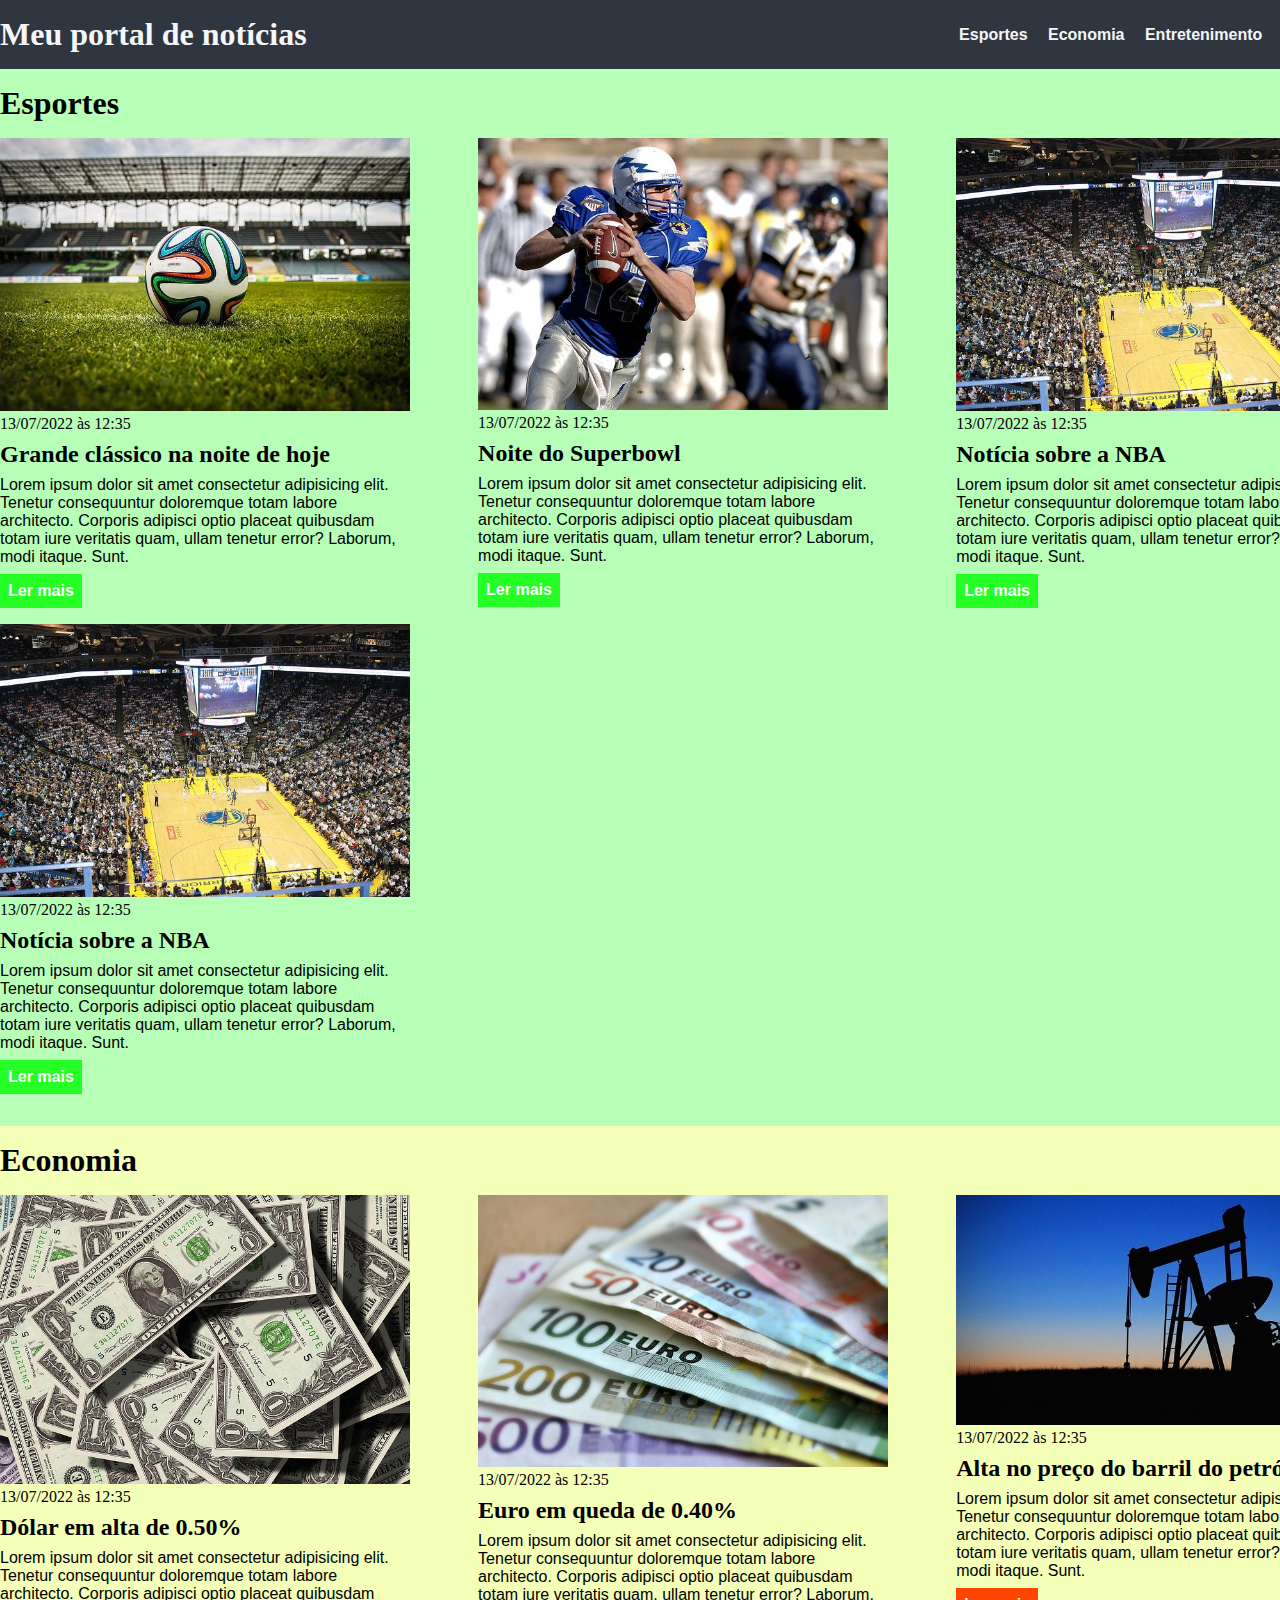
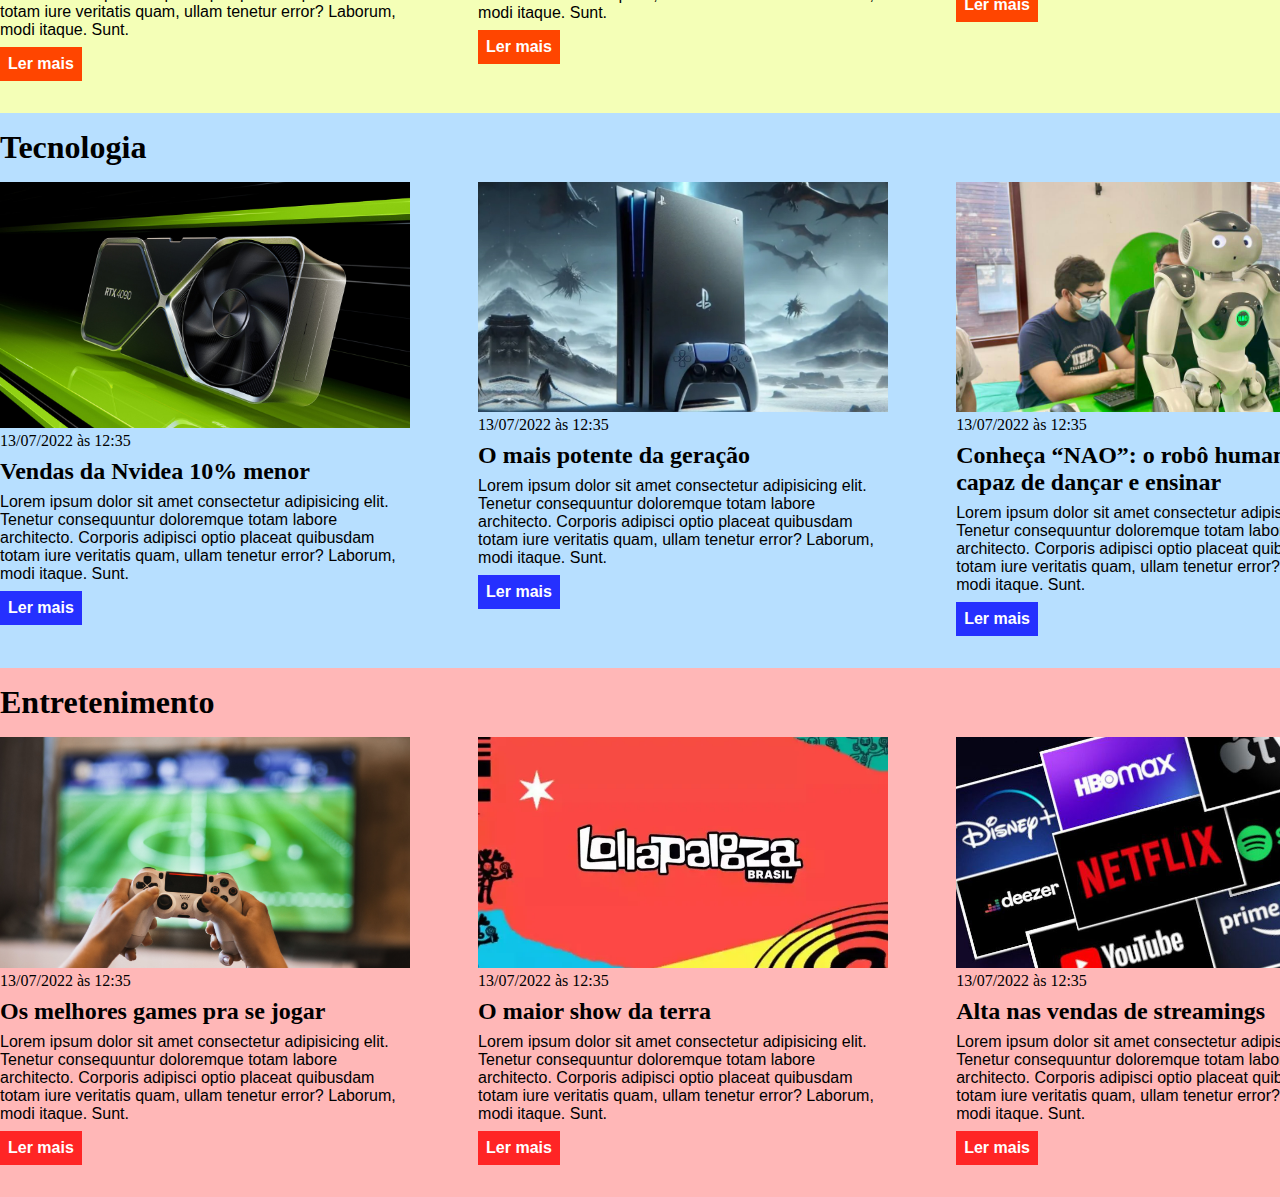
<file: index.html>
<!DOCTYPE html>
<html lang="pt-BR">
<head>
    <meta charset="UTF-8">
    <meta http-equiv="X-UA-Compatible" content="IE=edge">
    <meta name="viewport" content="width=device-width, initial-scale=1.0">
    <title>Meu portal de notícias</title>
    <link rel="stylesheet" href="/main.css" />
    
</head>
<body>
    <header>
        <div class="container">
            <h1>Meu portal de notícias</h1>
        <nav>
            <ul>
                <li>
                    <a href="#sports" title="Ir para a seção de esportes">Esportes</a>
                </li>
                <li>
                    <a href="#economy" title="Ir para a seção de notícias">Economia</a>
                </li>
                <li>
                    <a href="#entre" title="Ir para a seção de entretenimento">Entretenimento</a>
                </li><li>
                    <a href="#tec" title="Ir para a seção de tecnologia">Tecnologia</a>
                </li>
            </ul>
        </nav>
        </div>
    </header>
    <section id="sports">
        <div class="container">
            <h2>Esportes</h2>
        <div class="article">
            <article>
                <img src="./imagens/futebol.jpg" alt="Bola de futebol no gramado" />
                <header>
                    <time class="create-date">13/07/2022 às 12:35</time>
                </header>
                <h3>Grande clássico na noite de hoje</h3>
                <p>
                    Lorem ipsum dolor sit amet consectetur adipisicing elit. Tenetur consequuntur doloremque totam labore architecto. Corporis adipisci optio placeat quibusdam totam iure veritatis quam, ullam tenetur error? Laborum, modi itaque. Sunt.
                </p>
                <a href="#" title="Leia a notícia completa">Ler mais</a>
            </article>
            <article>
                <img src="./imagens/futebol-americano.jpg" alt="Jogador de futebol americano correndo com a bola na mão" />
                <header>
                    <time>13/07/2022 às 12:35</time>
                </header>
                <h3>Noite do Superbowl</h3>
                <p>
                    Lorem ipsum dolor sit amet consectetur adipisicing elit. Tenetur consequuntur doloremque totam labore architecto. Corporis adipisci optio placeat quibusdam totam iure veritatis quam, ullam tenetur error? Laborum, modi itaque. Sunt.
                </p>
                <a href="#" title="Leia a notícia completa">Ler mais</a>
            </article>
            <article>
                <img src="./imagens/basquete.jpg" title="Vista aérea de uma quadra de basquete" />
                <header>
                    <time>13/07/2022 às 12:35</time>
                </header>
                <h3>Notícia sobre a NBA</h3>
                <p>
                    Lorem ipsum dolor sit amet consectetur adipisicing elit. Tenetur consequuntur doloremque totam labore architecto. Corporis adipisci optio placeat quibusdam totam iure veritatis quam, ullam tenetur error? Laborum, modi itaque. Sunt.
                </p>
                <a href="#" title="Leia a notícia completa">Ler mais</a>
            </article>
            <article>
                <img src="./imagens/basquete.jpg" title="Vista aérea de uma quadra de basquete" />
                <header>
                    <time>13/07/2022 às 12:35</time>
                </header>
                <h3>Notícia sobre a NBA</h3>
                <p>
                    Lorem ipsum dolor sit amet consectetur adipisicing elit. Tenetur consequuntur doloremque totam labore architecto. Corporis adipisci optio placeat quibusdam totam iure veritatis quam, ullam tenetur error? Laborum, modi itaque. Sunt.
                </p>
                <a href="#" title="Leia a notícia completa">Ler mais</a>
            </article>
        </div>
        </div>
    </section>
    <section id="economy">
        <div class="container">
            <h2>Economia</h2>
            <div class="article">
                <article>
                    <img src="./imagens/dolares.jpg" alt="Muitos dólares" />
                    <header>
                        <time>13/07/2022 às 12:35</time>
                    </header>
                    <h3>Dólar em alta de 0.50%</h3>
                    <p>
                        Lorem ipsum dolor sit amet consectetur adipisicing elit. Tenetur consequuntur doloremque totam labore architecto. Corporis adipisci optio placeat quibusdam totam iure veritatis quam, ullam tenetur error? Laborum, modi itaque. Sunt.
                    </p>
                    <a href="#" title="Leia a notícia completa">Ler mais</a>
                </article>
                <article>
                    <img src="./imagens/euro.jpg" alt="Várias notas de euro" />
                    <header>
                        <time>13/07/2022 às 12:35</time>
                    </header>
                    <h3>Euro em queda de 0.40%</h3>
                    <p>
                        Lorem ipsum dolor sit amet consectetur adipisicing elit. Tenetur consequuntur doloremque totam labore architecto. Corporis adipisci optio placeat quibusdam totam iure veritatis quam, ullam tenetur error? Laborum, modi itaque. Sunt.
                    </p>
                    <a href="#" title="Leia a notícia completa">Ler mais</a>
                </article>
                <article>
                    <img src="./imagens/petroleo.jpg" alt="Extração de petróleo" />
                    <header>
                        <time>13/07/2022 às 12:35</time>
                    </header>
                    <h3>Alta no preço do barril do petróleo</h3>
                    <p>
                        Lorem ipsum dolor sit amet consectetur adipisicing elit. Tenetur consequuntur doloremque totam labore architecto. Corporis adipisci optio placeat quibusdam totam iure veritatis quam, ullam tenetur error? Laborum, modi itaque. Sunt.
                    </p>
                    <a href="#" title="Leia a notícia completa">Ler mais</a>
                </article>
            </div>
        </div>
    </section>




    <section id="tec">
        <div class="container">
            <h2>Tecnologia</h2>
            <div class="article">
                <article>
                    <img src="./imagens/nvidea.jpg" alt="placa grafica" />
                    <header>
                        <time>13/07/2022 às 12:35</time>
                    </header>
                    <h3>Vendas da Nvidea 10% menor</h3>
                    <p>
                        Lorem ipsum dolor sit amet consectetur adipisicing elit. Tenetur consequuntur doloremque totam labore architecto. Corporis adipisci optio placeat quibusdam totam iure veritatis quam, ullam tenetur error? Laborum, modi itaque. Sunt.
                    </p>
                    <a href="#" title="Leia a notícia completa">Ler mais</a>
                </article>
                <article>
                    <img src="./imagens/ps5.jpg" alt="Video game" />
                    <header>
                        <time>13/07/2022 às 12:35</time>
                    </header>
                    <h3>O mais potente da geração</h3>
                    <p>
                        Lorem ipsum dolor sit amet consectetur adipisicing elit. Tenetur consequuntur doloremque totam labore architecto. Corporis adipisci optio placeat quibusdam totam iure veritatis quam, ullam tenetur error? Laborum, modi itaque. Sunt.
                    </p>
                    <a href="#" title="Leia a notícia completa">Ler mais</a>
                </article>
                <article>
                    <img src="./imagens/robo.jpeg" alt="criação de robo" />
                    <header>
                        <time>13/07/2022 às 12:35</time>
                    </header>
                    <h3>Conheça “NAO”: o robô humanoide capaz de dançar e ensinar</h3>
                    <p>
                        Lorem ipsum dolor sit amet consectetur adipisicing elit. Tenetur consequuntur doloremque totam labore architecto. Corporis adipisci optio placeat quibusdam totam iure veritatis quam, ullam tenetur error? Laborum, modi itaque. Sunt.
                    </p>
                    <a href="#" title="Leia a notícia completa">Ler mais</a>
                </article>
            </div>
        </div>
    </section>





    <section id="entre">
        <div class="container">
            <h2>Entretenimento</h2>
            <div class="article">
                <article>
                    <img src="./imagens/controle.jpeg" alt="jogando videogame" />
                    <header>
                        <time>13/07/2022 às 12:35</time>
                    </header>
                    <h3>Os melhores games pra se jogar</h3>
                    <p>
                        Lorem ipsum dolor sit amet consectetur adipisicing elit. Tenetur consequuntur doloremque totam labore architecto. Corporis adipisci optio placeat quibusdam totam iure veritatis quam, ullam tenetur error? Laborum, modi itaque. Sunt.
                    </p>
                    <a href="#" title="Leia a notícia completa">Ler mais</a>
                </article>
                <article>
                    <img src="./imagens/show.webp" alt="show cantor" />
                    <header>
                        <time>13/07/2022 às 12:35</time>
                    </header>
                    <h3>O maior show da terra</h3>
                    <p>
                        Lorem ipsum dolor sit amet consectetur adipisicing elit. Tenetur consequuntur doloremque totam labore architecto. Corporis adipisci optio placeat quibusdam totam iure veritatis quam, ullam tenetur error? Laborum, modi itaque. Sunt.
                    </p>
                    <a href="#" title="Leia a notícia completa">Ler mais</a>
                </article>
                <article>
                    <img src="./imagens/plataformas.jpeg" alt="plataformas de streaming" />
                    <header>
                        <time>13/07/2022 às 12:35</time>
                    </header>
                    <h3>Alta nas vendas de streamings</h3>
                    <p>
                        Lorem ipsum dolor sit amet consectetur adipisicing elit. Tenetur consequuntur doloremque totam labore architecto. Corporis adipisci optio placeat quibusdam totam iure veritatis quam, ullam tenetur error? Laborum, modi itaque. Sunt.
                    </p>
                    <a href="#" title="Leia a notícia completa">Ler mais</a>
                </article>
            </div>
        </div>
    </section>
    
</body>
</html>
</file>
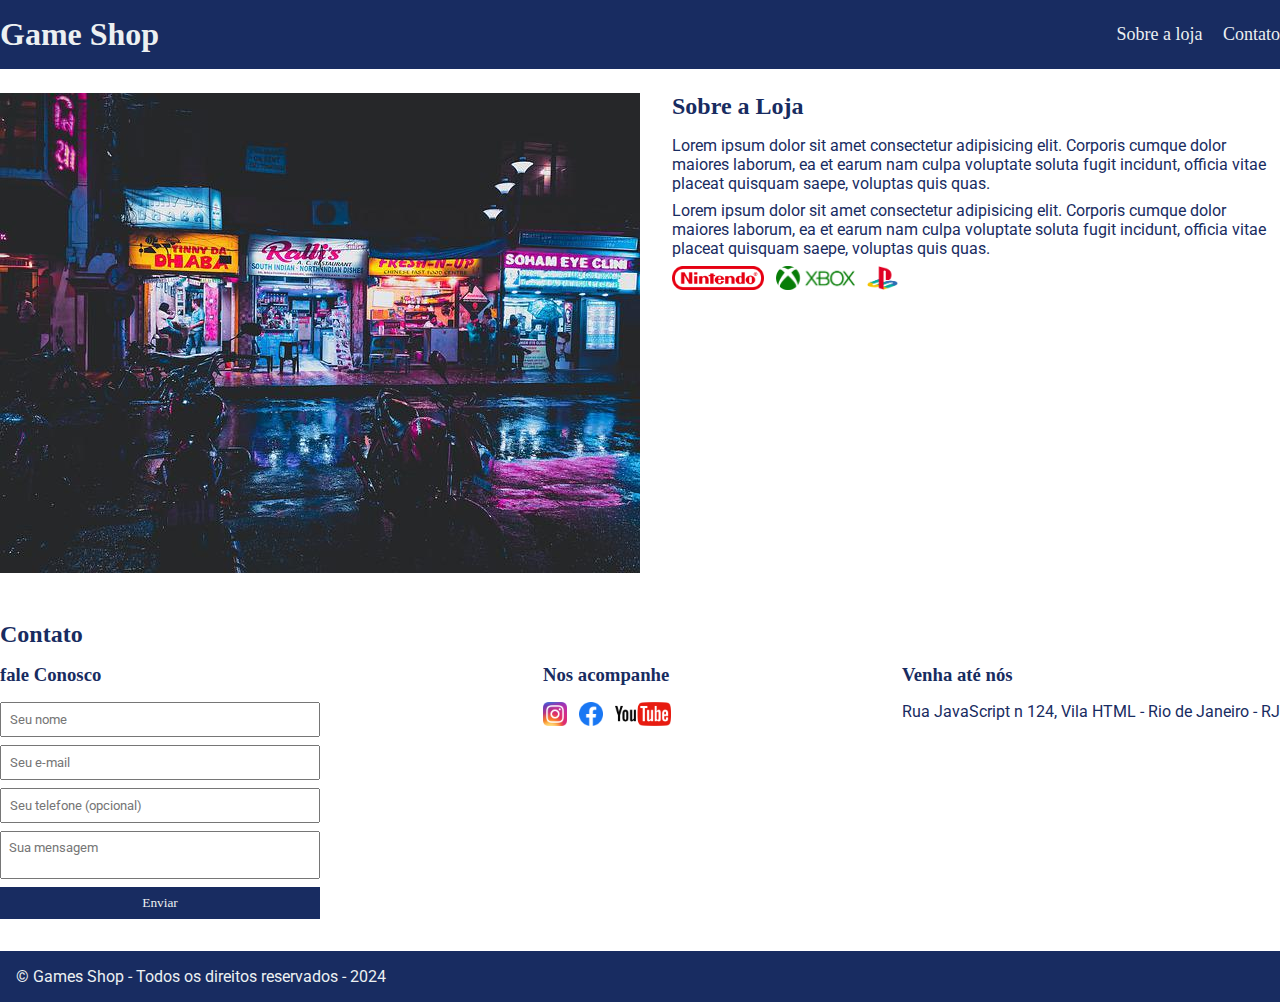
<file: PROJETO - 1/index.html>
<!DOCTYPE html>
<html lang="pt-br">
<head>
    <meta charset="UTF-8">
    <meta name="viewport" content="width=device-width, initial-scale=1.0">
    <title>Game shop - A sua loja de games</title>
    <link rel="stylesheet" href="./main.css">
    <link rel="preconnect" href="https://fonts.googleapis.com">
    <link rel="preconnect" href="https://fonts.gstatic.com" crossorigin>
    <link href="https://fonts.googleapis.com/css2?family=Roboto&display=swap" rel="stylesheet">
</head>
<body>
    <header>
        <div class="container">
            <h1>Game Shop</h1>
            <nav>
            <ul>
                <li>
                    <a href="#about">Sobre a loja</a>
                </li>
                <li>
                    <a href="#contact">Contato</a>
                </li>
            </ul>
            </nav>
        </div>
    </header>
    <section id="about">
        <div class="container">
            <img class="store-front" src="./images/loja.jpg" alt="sobre a loja games shop">
            <div>
                <h2>Sobre a Loja</h2>
                <p>
                    Lorem ipsum dolor sit amet consectetur adipisicing elit. Corporis cumque dolor maiores laborum, ea et earum nam culpa voluptate soluta fugit incidunt, officia vitae placeat quisquam saepe, voluptas quis quas.
                </p>
                <p>
                    Lorem ipsum dolor sit amet consectetur adipisicing elit. Corporis cumque dolor maiores laborum, ea et earum nam culpa voluptate soluta fugit incidunt, officia vitae placeat quisquam saepe, voluptas quis quas.
                </p>
                <ul class="brands-list">
                    <li><img src="./images/nintendo.png" alt="logo nintendo"></li>
                    <li><img src="./images/xbox.png" alt="logo xbox"></li>
                    <li><img src="./images/playstation.png" alt="logo playstation"></li>
                </ul>
            </div>
        </div>
    </section>
    <section id="contact">
        <div class="container">
            <h2>Contato</h2>
            <div class="contact-metodos">
                <div>
                    <h3>fale Conosco</h3>
                    <form>
                        <input type="text" placeholder="Seu nome" required>
                        <input type="email" placeholder="Seu e-mail" required>
                        <input type="tel" placeholder="Seu telefone (opcional)">
                        <textarea placeholder="Sua mensagem" required></textarea>
                        <button type="submit">Enviar</button>
                    </form>
                </div>
                <div>
                    <h3>Nos acompanhe</h3>
                    <ul class="SOCIAL-LINKS">
                        <li>
                            <a href="#" title="Siga-nos no Instagram"></a>
                            <img src="./images/instagram.png" alt="logo instagram">
                        </li>
                        <li>
                            <a href="#" title="Siga-nos no Instagram"></a>
                            <img src="./images/facebook.png" alt= "logo face">
                        </li>
                        <li>
                            <a href="#" title="Siga-nos no Instagram"></a>
                            <img src="./images/youtube.png" alt="logo yt">
                        </li>
                    </ul>
                </div>
                <div>
                    <h3>Venha até nós</h3>
                    <p>
                            Rua JavaScript n 124, Vila HTML - Rio de Janeiro - RJ
                    </p>
                </div>
            </div>
        </div>
    </section>
    <footer>
        <div class="container">
            <p>&copy; Games Shop - Todos os direitos reservados - 2024</p>
        </div>
    </footer>
</body>
</html>
</file>
<file: main.css>
*{
    box-sizing: border-box;
    margin: 0;
    padding: 0;
}

body > header {
    background-color: #2f3640;
    padding: 16px 0;
    color: #f5f6fa;
}

header .container {
    display: flex;
    align-items: center;
    justify-content: space-between;
}

header li {
    display: inline;
    font-family: Arial, Helvetica, sans-serif;
    font-weight: bold;
    margin-left: 16px;
}

header li a{
    color: #f5f6fa;
    text-decoration: none;
}

.container {
    width: 1366px;
    margin: 0 auto 0 auto;
}

.article {
    display: flex;
    flex-wrap: wrap;
    justify-content: space-between;
}
.article article img {
    /* height: 180px; */
    width: 100%;
}
.article article {
    width: 30%;
}

section {
    padding: 16px 0;
}

section h2, 
.article article {
    margin-bottom: 16px;
}

.article article h3 {
    margin-top: 8px;
    margin-bottom: 8px;
}

.article article a {
    background-color: blue;
    color: #fff;
    padding: 8px;
    display: inline-block;
    text-decoration: none;
    font-weight: bold;
    margin-top: 8px;
}

.article article a:hover {
    text-decoration: underline;
}

.article article p,
.article article a {
    font-family: Arial, Helvetica, sans-serif;
}

.article article h3 {
    font-size: 24px;
}

section h2 {
    font-size: 32px;
}

#sports {
    background-color: rgba(0, 255, 0, 0.281);
}

#sports .article article a {
    background-color: rgba(0 ,255 ,0 ,0.8);
    color: #fff;
}


#economy {
    background-color: rgba(217, 255, 0, 0.281);
}

#economy .article article a {
    background-color: orangered;
    color:#fff;
}


#tec {
    background-color: rgba(0, 140, 255, 0.281);
}

#tec .article article a {
    background-color: rgba(0, 4, 255, 0.8);
    color: #fff;
}


#entre {
    background-color: rgba(255, 0, 0, 0.281);
}

#entre .article article a {
    background-color: rgba(255, 0, 0, 0.8);
    color: #fff;
}
</file>
<file: PROJETO - 1/main.css>
*{
    margin: 0;
    padding: 0;
    box-sizing: border-box;
}

header ,
section h2,
section h3,
form button {
    font-family: 'Bugge', cursive;
}

body,input, textarea {
    font-family: 'Roboto', sans-serif;
}

header {
    padding: 16px 0;
    background-color: #182c61;
    color: #ecf0f1;
}

header nav li {
    display: inline;
    margin-left: 16px;
    font-size: 18px;
}

header nav li a {
    color: #ecf0f1 ;
    text-decoration: none;
}

.container {
    max-width: 1280px;
    width: 100%;
    margin: 0 auto;
}

header .container,
section .container {
    display: flex;
    align-items: center;
    justify-content: space-between;
}

.brands-list  img {
    height: 24px;
    margin-right: 8px;
}

.brands-list li {
    display: inline;
}

section .container{
    align-items: flex-start;
}

section {
    padding: 24px 0;
}

section h2 {
    margin-bottom: 16px;
}

section {
    color: #182c61;
}

section p {
    margin-bottom: 8px;
}

.store-front {
    margin-right: 32px;
}

.SOCIAL-LINKS img {
    height: 24px;
}

.SOCIAL-LINKS li {
    display: inline;
    margin-right: 8px;
}

.SOCIAL-LINKS li a {
    text-decoration: none;
}

#contact .container {
    display: block;
}

.contact-metodos {
    display: flex;
    justify-content: space-between;
}

form input ,
form textarea ,
form button{
    display: block;
    width: 320px;
    margin-bottom: 8px;
    padding: 8px;
}

form textarea{
    resize: none;
}

section h3 {
    margin-bottom: 16px;
}


form button {
    background-color: #182c61;
    color: #ecf0f1;
    border: none;
    cursor: pointer;
}

form button:hover {
    background-color: #2c4eac;
}

input:focus, textarea:focus {
    outline-color:#182c61 ;
}

footer {
    background-color: #182c61;
    color: #ecf0f1;
    padding: 16px ;
}
</file>
